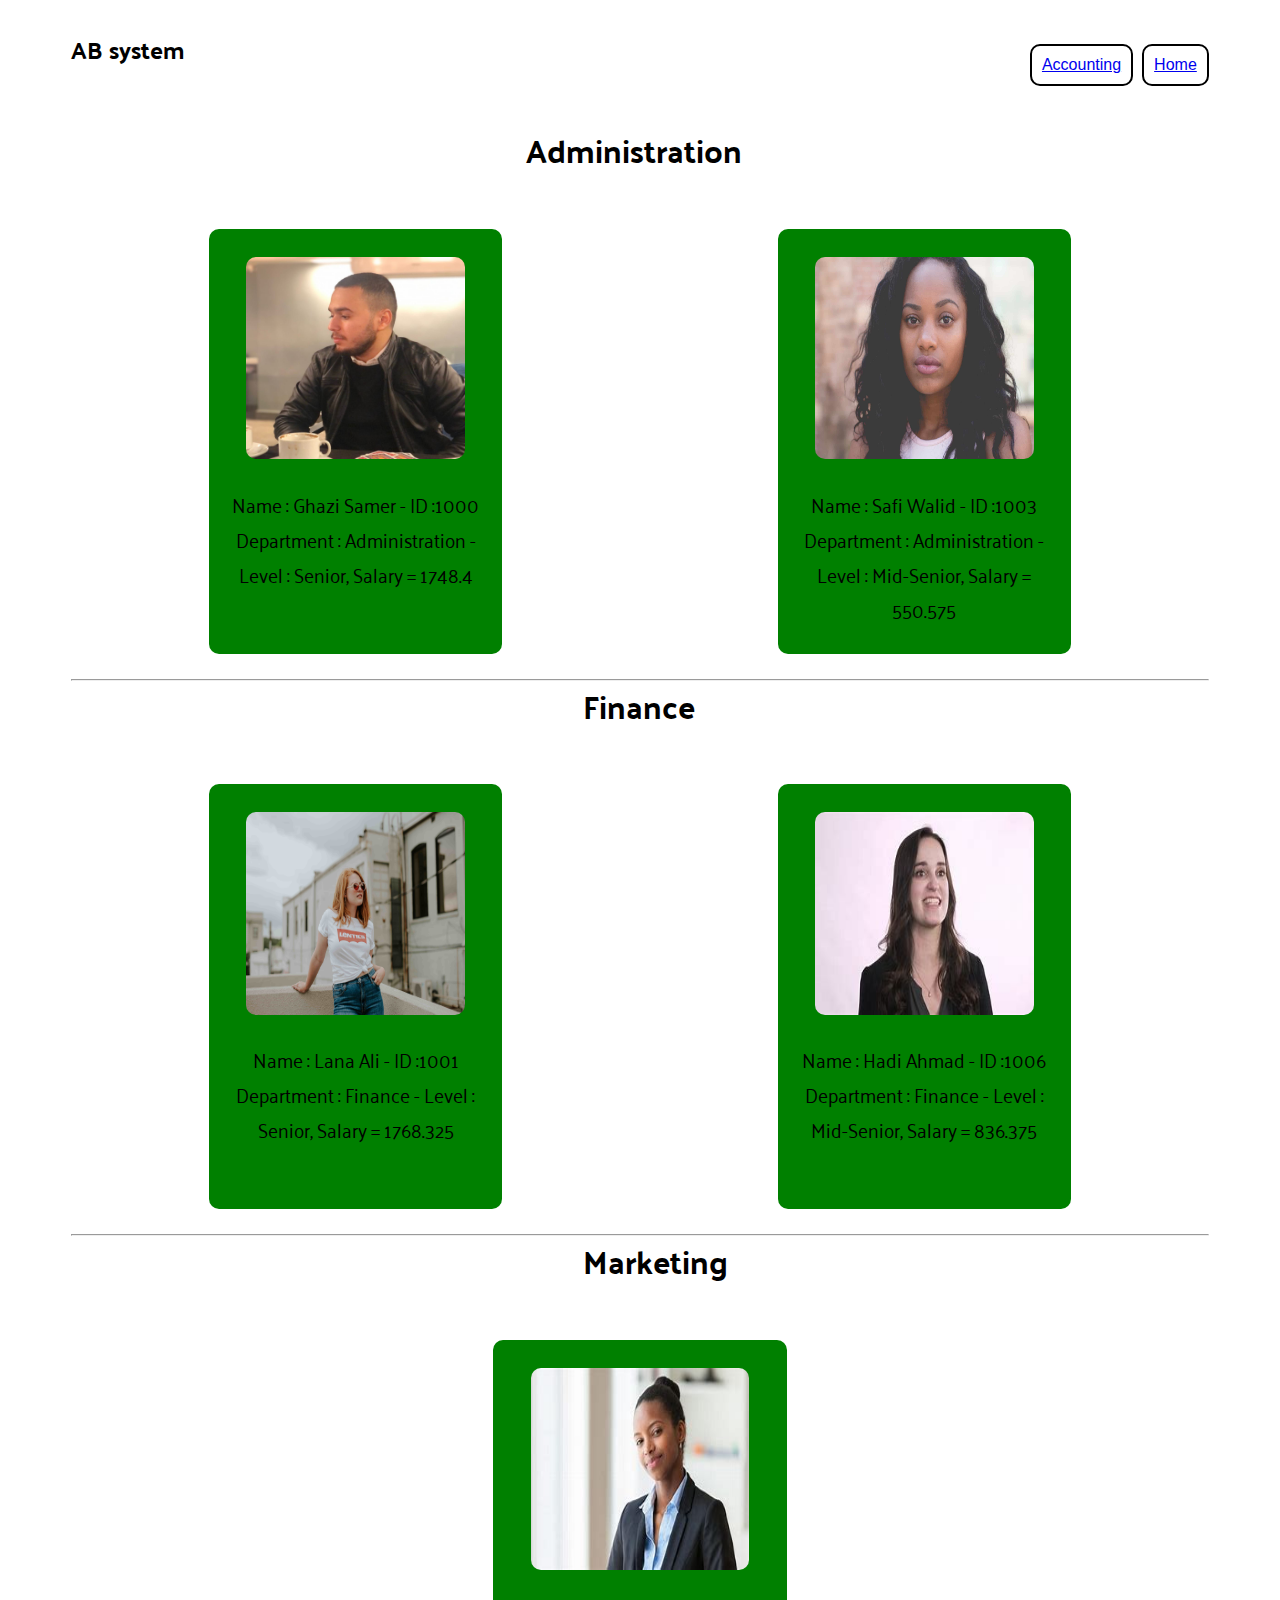
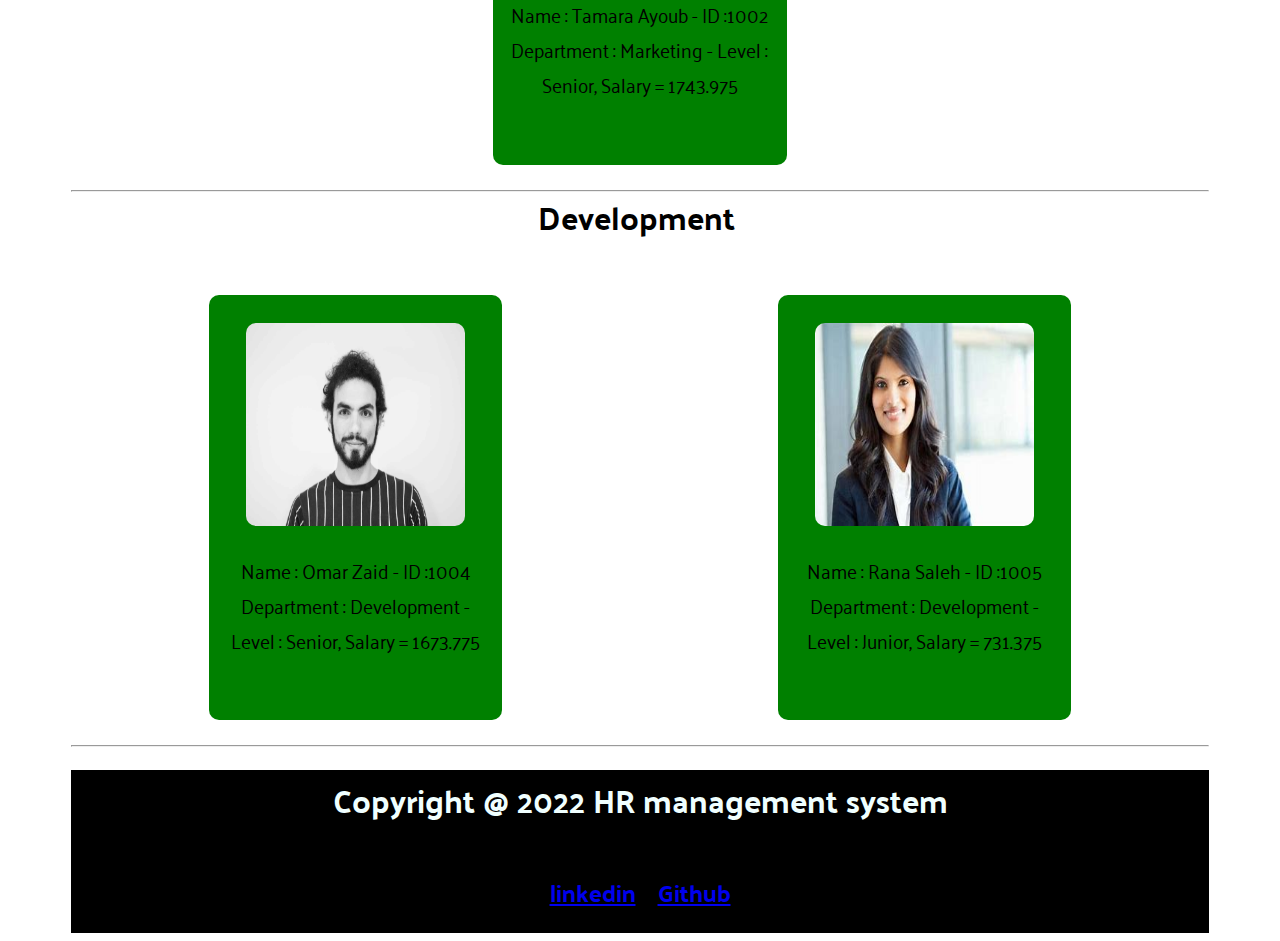
<file: index.html>
<!DOCTYPE html>
<html lang="en">
<head>
    <meta charset="UTF-8">
    <meta http-equiv="X-UA-Compatible" content="IE=edge">
    <meta name="viewport" content="width=device-width, initial-scale=1.0">
    <link rel="preconnect" href="https://fonts.googleapis.com">
    <link rel="preconnect" href="https://fonts.gstatic.com" crossorigin>
    <link href="https://fonts.googleapis.com/css2?family=Palanquin:wght@100;200;300;400&display=swap" rel="stylesheet">
    <link rel="stylesheet" href="style/home.css">
    <title>HR management system</title>
</head>
<body>
    <header>
        <h2 style="display: inline-block;">AB system</h2>
        <button class="headerButtons"> <a href="index.html"> Home </a></button>
        <button class="headerButtons"> <a href="accounting.html"> Accounting </a></button>
    </header>
<br>
    <div class="info1">
        <h1 style="margin-left:40%">Administration</h1>
        <br>
        <div class="cardSection">
            <div class="card">
                <img src="assets/person3.jpg" alt="" class="cardPicture">
                <p id="em0"></p>
            </div>
            <div class="card">
                <img src="assets/person2.jpg" alt="" class="cardPicture">
                <p id="em1"></p>
            </div>
        </div>
        <hr>
    </div>

    <br><br><br>

    <div class="info1">
        <h1 style="margin-left:45%">Finance</h1>
        <br>
        <div class="cardSection">

            <div class="card">
                <img src="assets/person1.jpg" alt="" class="cardPicture">
                <p id="em2"></p>
            </div>

            <div class="card">
                <img src="assets/person6.jpg" alt="" class="cardPicture">
                <p id="em3"></p>
            </div>

        </div>
        <hr>
    </div>

    <br><br><br>


    <div class="info1">
        <h1 style="margin-left:45%">Marketing</h1>
        <br>
        <div class="cardSection">

            <div class="card">
                <img src="assets/person7.jpg" alt="" class="cardPicture">
                <p id="em4"></p>
            </div>

        </div>
        <hr>
    </div>
    
    <br><br><br>

    <div class="info1">
        <h1 style="margin-left:41%">Development</h1>
        <br>
        <div class="cardSection">

            <div class="card">
                <img src="assets/person4.jpg" alt="" class="cardPicture">
                <p id="em5"></p>
            </div>

            <div class="card">
                <img src="assets/person8.jpg" alt="" class="cardPicture">
                <p id="em6"></p>
            </div>

        </div>
        <hr>
    </div>
<br>
<br>
<br>
<br>

    <footer>
        <h1>Copyright @ 2022 HR management system</h1>
        <h2 style="display:inline-block"><a href="https://www.linkedin.com/in/ahmed-abu-ali-393976204/">linkedin</a></h2>
        <h2 style="display:inline-block; margin-left: 2vh;"><a href="https://github.com/AhmedAbuAli">Github</a></h2>
    </footer>



    <script src="js/app.js"> </script>

</body>
</html>
</file>
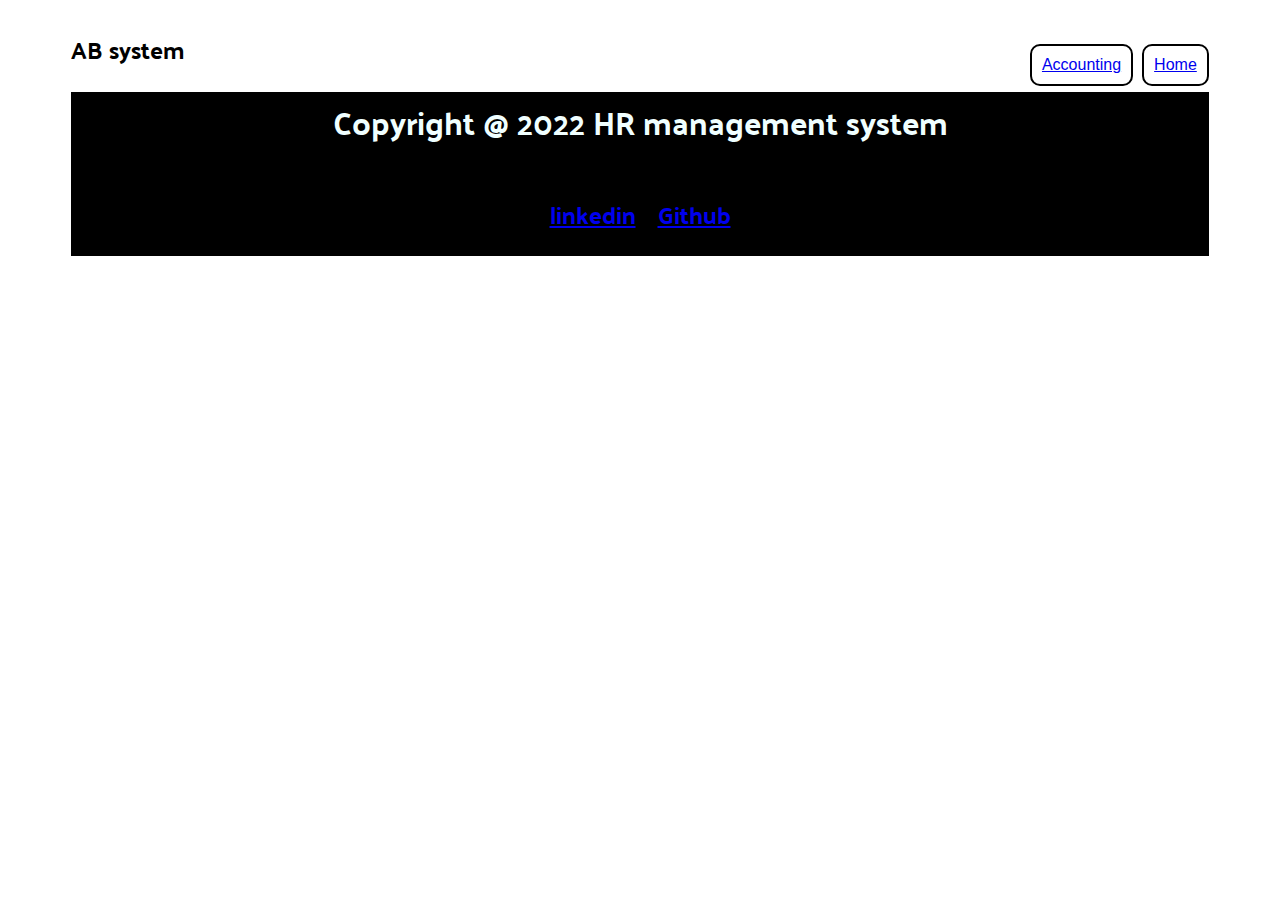
<file: accounting.html>
<!DOCTYPE html>
<html lang="en">
<head>
    <meta charset="UTF-8">
    <meta http-equiv="X-UA-Compatible" content="IE=edge">
    <meta name="viewport" content="width=device-width, initial-scale=1.0">
    <link rel="preconnect" href="https://fonts.googleapis.com">
    <link rel="preconnect" href="https://fonts.gstatic.com" crossorigin>
    <link href="https://fonts.googleapis.com/css2?family=Palanquin:wght@100;200;300;400&display=swap" rel="stylesheet">
    <link rel="stylesheet" href="style/home.css">
    <title>HR management system</title>
</head>
<body>
    <header>
        <h2 style="display: inline-block;">AB system</h2>
        <button class="headerButtons"> <a href="index.html"> Home </a></button>
        <button class="headerButtons"> <a href="accounting.html"> Accounting </a></button>
    </header>


    <footer>
        <h1>Copyright @ 2022 HR management system</h1>
        <h2 style="display:inline-block"><a href="https://www.linkedin.com/in/ahmed-abu-ali-393976204/">linkedin</a></h2>
        <h2 style="display:inline-block; margin-left: 2vh;"><a href="https://github.com/AhmedAbuAli">Github</a></h2>
    </footer>



</body>
</html>
</file>
<file: style/home.css>
body {
    font-family: 'Palanquin', sans-serif;
}
header {
    width: 90%;
    margin: auto;
    height: 7vh;
}
.headerButtons{
    float: right;
    margin-top: 4vh;
    margin-left: 1vh;
    background-color: white;
    color:black;
    font-size: 1rem;
    border: 2px solid black;
    border-radius: 10px;
    padding: 10px;
}
.info1 {
    width: 90%;
    margin: auto;
    height: 50vh;
}
.cardSection {
    width: 100%;
    height: 90%;
    display: flex;
    justify-content: space-around;
    margin-bottom: 5vh;
}
.card {
    height: 100%;
    width: 24%;
    background-color: green;
    text-align: center;
    border-radius: 10px;
    padding: 10px;
    
}
.cardPicture {
    width: 80%;
    margin: auto;
    height: 50%;
    margin-top: 2vh;
    border-radius: 10px;

}

footer{
    background-color: black;
    color: azure;
    display: block;
    width: 90%;
    margin: auto;
    text-align: center;
}
#em0,#em1,#em2,#em3,#em4,#em5 ,#em6 {
    font-size: 1.20rem;
}
</file>
